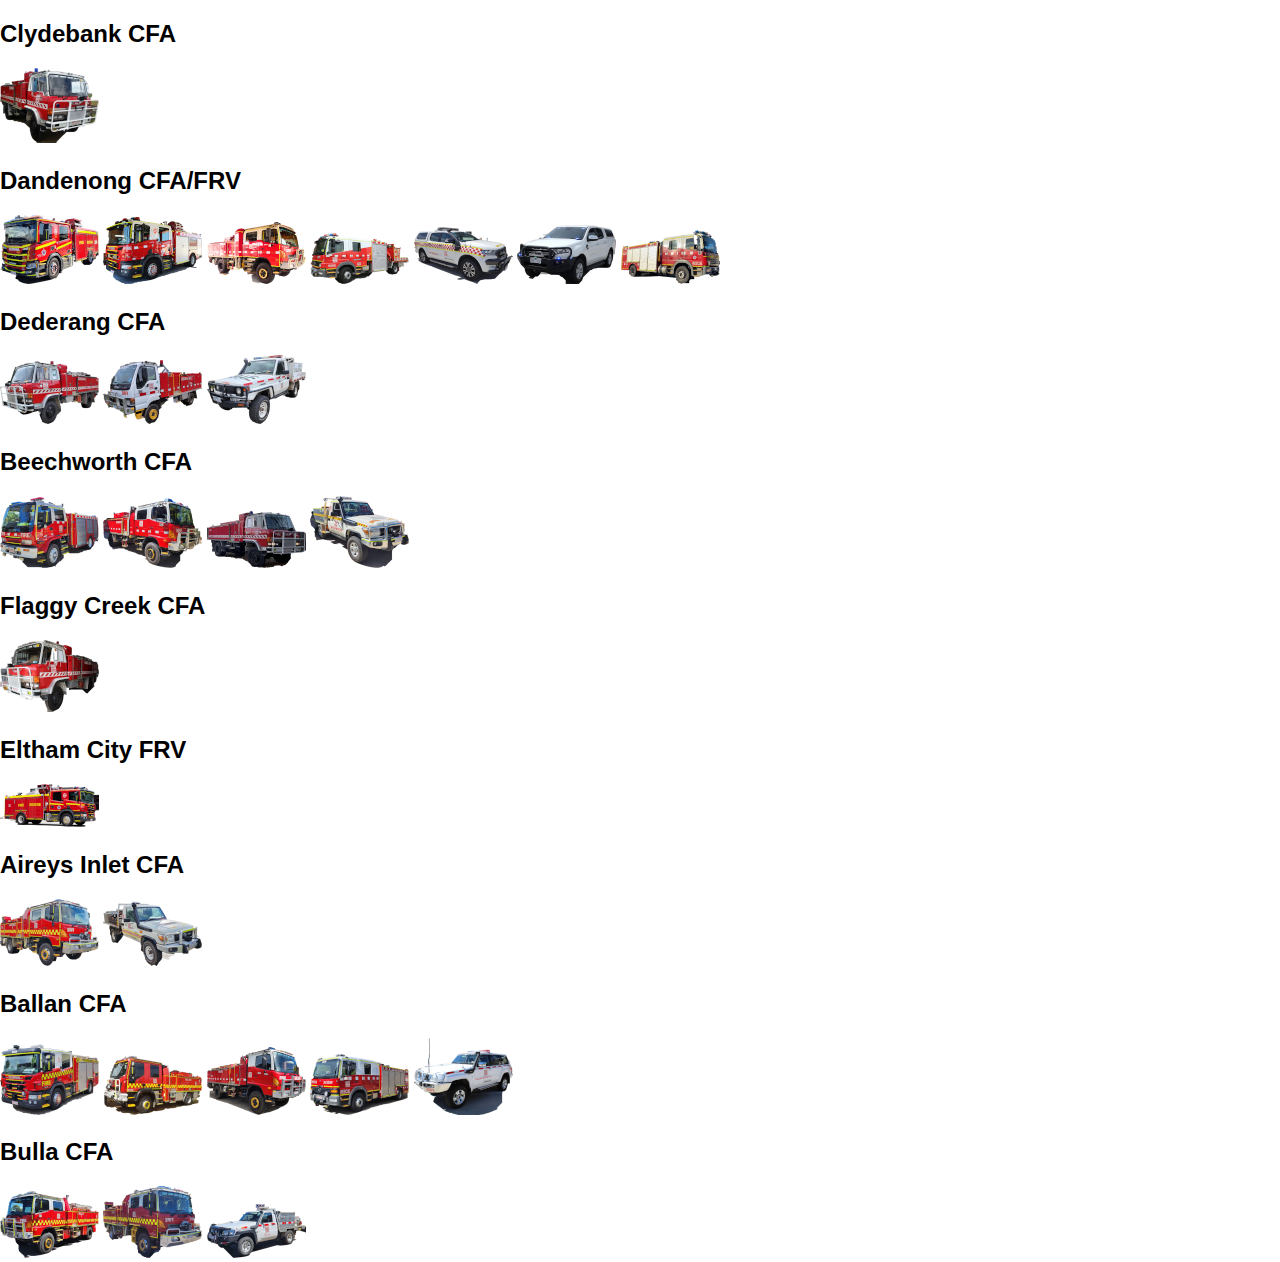
<file: page1.html>
<!-- page1.html -->
<!DOCTYPE html>
<html lang="en">
<head>
    <meta charset="UTF-8">
    <meta name="viewport" content="width=device-width, initial-scale=1.0">
    <title>hi</title>
    <link rel="stylesheet" href="styles.css">
</head>
<body>
    <main>
        <div class="category">
            <h2>Clydebank CFA</h2>
            <img src="Clydebank Tanker.png" alt="Clydebank Tanker">
        </div>
        <div class="Sassafras-Ferny Creek CFA">
            <h2>Dandenong CFA/FRV</h2>
            <img src="Pumper 87B.png" alt="Dandenong CFA/FRV">
            <img src="Pumper 87A.png" alt="Dandenong CFA/FRV">
            <img src="Dandenong Tanker.png" alt="Dandenong CFA/FRV">
            <img src="Dandenong Rescue Support.png" alt="Dandenong CFA/FRV">
            <img src="Dandenong FCV.png" alt="Dandenong CFA/FRV">
            <img src="Tech Rescue 87.png" alt="Dandenong CFA/FRV">
            <img src="Rescue 87.png" alt="Dandenong CFA/FRV">
        </div>
        <div class="Sassafras-Ferny Creek CFA">
            <h2>Dederang CFA</h2>
            <img src="Dederang Tanker 1.png" alt="Dandenong CFA/FRV">
            <img src="Dederang Tanker 2.png" alt="Dandenong CFA/FRV">
            <img src="Dederang Slip-on.png" alt="Dandenong CFA/FRV">
        </div>
        <div class="Sassafras-Ferny Creek CFA">
            <h2>Beechworth CFA</h2>
            <img src="Beechworth Pumper.png" alt="Dandenong CFA/FRV">
            <img src="Beechworth Tanker 1.png" alt="Dandenong CFA/FRV">
            <img src="Beechworth Tanker 3.png" alt="Dandenong CFA/FRV">
            <img src="Beechworth Ultra Light.png" alt="Dandenong CFA/FRV">
        </div>
        <div class="Sassafras-Ferny Creek CFA">
            <h2>Flaggy Creek CFA</h2>
            <img src="Flaggy Creek Tanker 1.png" alt="Dandenong CFA/FRV">
        </div>
        <div class="Sassafras-Ferny Creek CFA">
            <h2>Eltham City FRV</h2>
            <img src="Pumper 82.png" alt="Dandenong CFA/FRV">
        </div>
        <div class="Sassafras-Ferny Creek CFA">
            <h2>Aireys Inlet CFA</h2>
            <img src="Aireys Inlet Tanker 2.png" alt="Dandenong CFA/FRV">
            <img src="Aireys Inlet Slip-on 2.png" alt="Dandenong CFA/FRV">
        </div>
        <div class="Sassafras-Ferny Creek CFA">
            <h2>Ballan  CFA</h2>
            <img src="Ballan_Pumper.png" alt="Dandenong CFA/FRV">
            <img src="Ballan_Tanker_1.png" alt="Dandenong CFA/FRV">
            <img src="Ballan_Tanker_2.png" alt="Dandenong CFA/FRV">
            <img src="Ballan_Rescue.png" alt="Dandenong CFA/FRV">
            <img src="Ballan_Group_FCV.png" alt="Dandenong CFA/FRV">
        </div>
        <div class="Sassafras-Ferny Creek CFA">
            <h2>Bulla CFA</h2>
            <img src="Bulla_Tanker_1.png" alt="Dandenong CFA/FRV">
            <img src="Bulla_Tanker_2.png" alt="Dandenong CFA/FRV">
            <img src="Bulla_Ultra-Light.png" alt="Dandenong CFA/FRV">
        </div>
        <!-- Add more categories as needed -->
    </main>
</body>
</html>
</file>
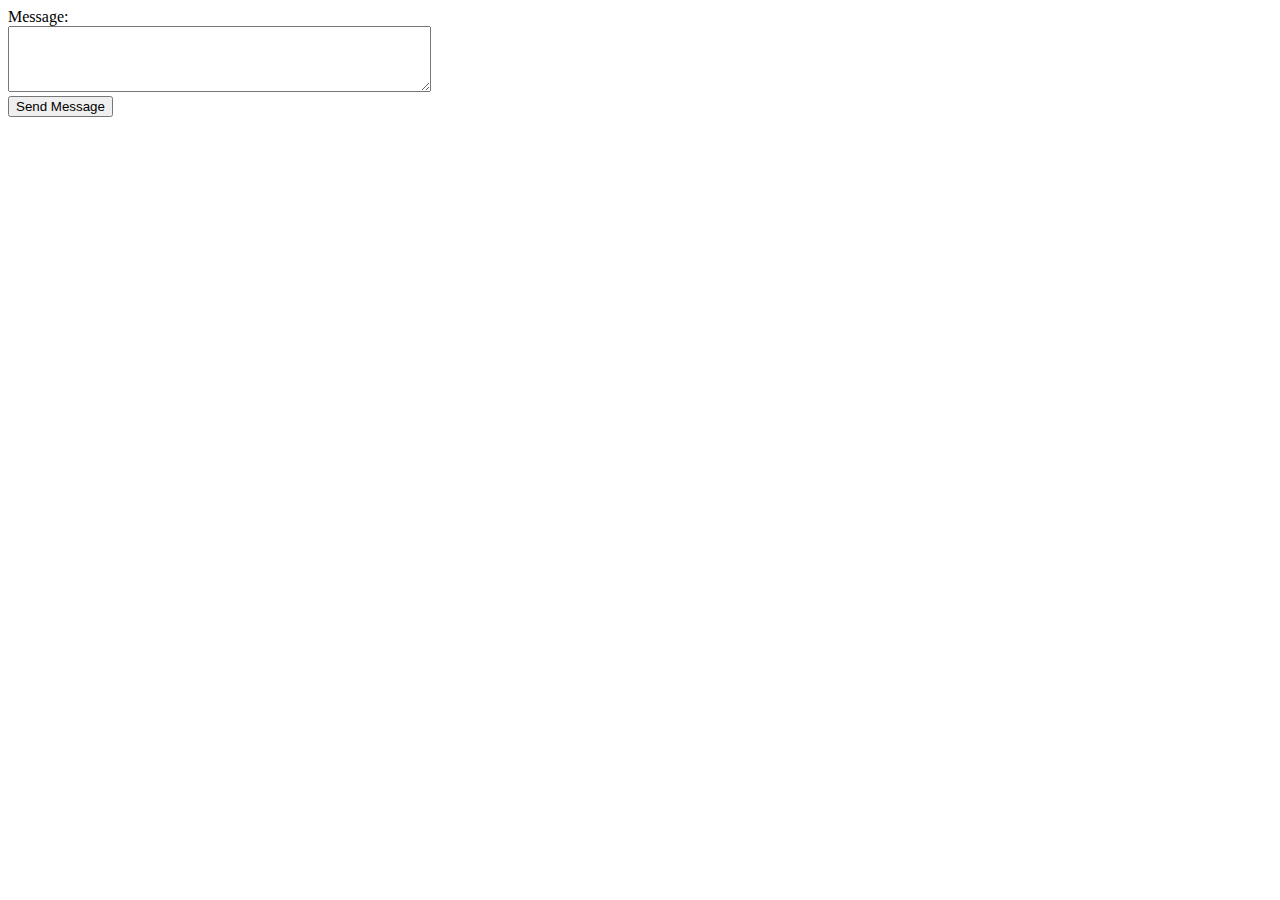
<file: station that needs to be done.html>
<!DOCTYPE html>
<html lang="en">
<head>
<meta charset="UTF-8">
<meta name="viewport" content="width=device-width, initial-scale=1.0">
<title>station that needs to be done</title>
</head>
<body>
<form id="discordForm" action="https://discord.com/api/webhooks/1243830766883049502/09PblH43P96vLuMy_vxyhbTC7sAMMuMdQ9tjsk-feqS1dcu1arJ01gembKxLA-YwUn1t" method="POST">
    <label for="message">Message:</label><br>
    <textarea id="message" name="content" rows="4" cols="50" required></textarea><br>
    <button type="submit">Send Message</button>
</form>

<script>
document.getElementById("discordForm").addEventListener("submit", function(event) {
    event.preventDefault();
    const form = event.target;
    const formData = new FormData(form);
    const xhr = new XMLHttpRequest();
    xhr.open("POST", form.action);
    xhr.setRequestHeader("Content-Type", "application/json");
    xhr.onreadystatechange = function() {
        if (xhr.readyState === XMLHttpRequest.DONE) {
            if (xhr.status === 200) {
                alert("Message sent successfully!");
                form.reset();
            } else {
                alert("Failed to send message. Please try again later.");
            }
        }
    };
    const payload = {
        content: formData.get("content")
    };
    xhr.send(JSON.stringify(payload));
});
</script>
</body>
</html>
</file>
<file: styles.css>
/* Basic styles */
body {
    font-family: Arial, sans-serif;
    margin: 0;
    padding: 0;
}

header {
    background-color: #333;
    color: #fff;
    padding: 1rem;
}

nav ul {
    list-style-type: none;
    padding: 0;
}

nav ul li {
    display: inline;
    margin-right: 1rem;
}

nav ul li a {
    color: #fff;
    text-decoration: none;
}

nav ul li a img {
    vertical-align: middle; /* Align image and text vertically */
    margin-right: 0.5rem; /* Adjust spacing between image and text */
}

section {
    padding: 2rem;
}

footer {
    background-color: #333;
    color: #fff;
    padding: 1rem;
    text-align: center;
}
</file>
